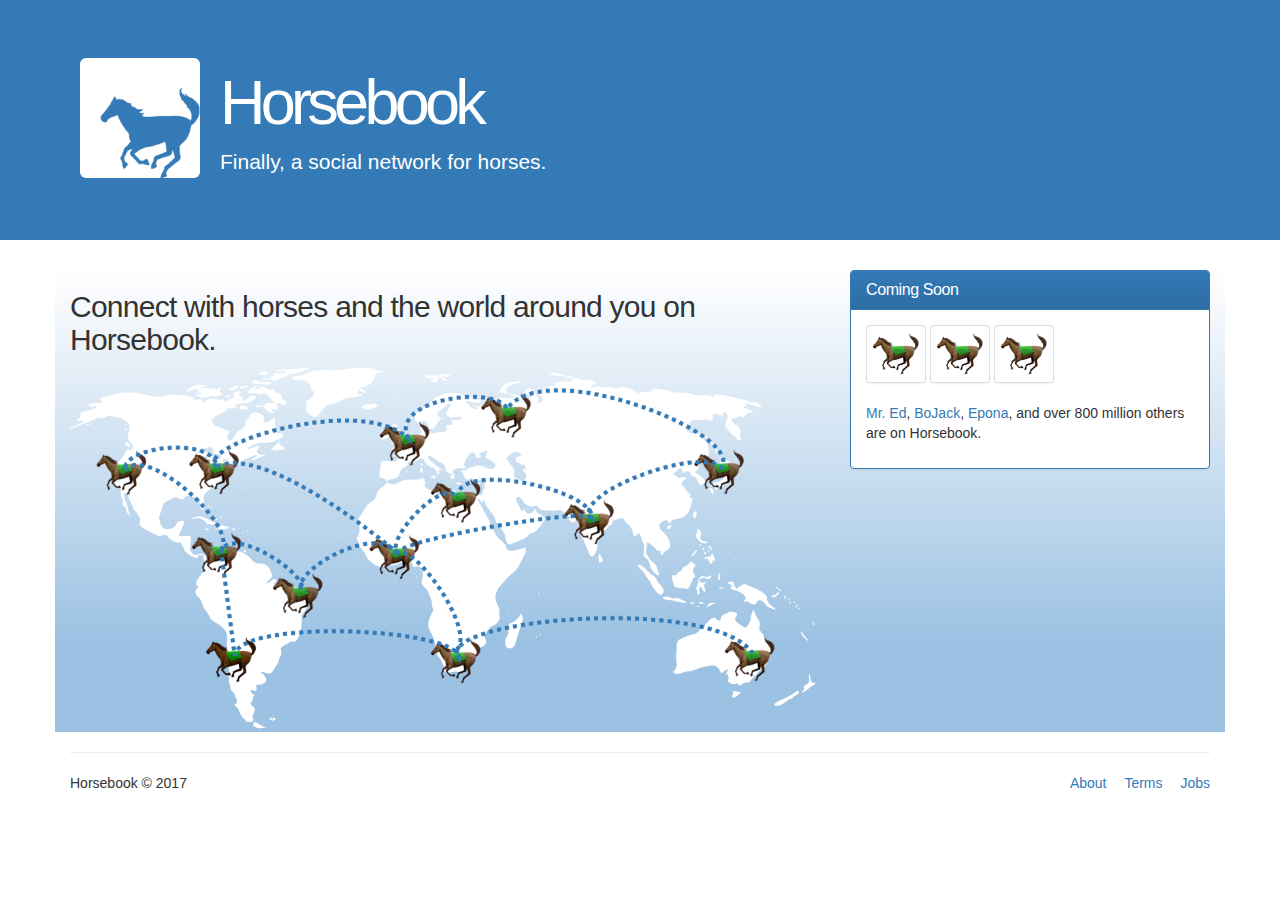
<file: index.html>
<!doctype html>
<html>
    <head>
        <meta charset="utf-8">
        <title>Horsebook</title>
        <meta name="description" content="Finally, a social network for horses.">

        <link rel="stylesheet" href="css/bootstrap.min.css">
        <link rel="stylesheet" href="css/bootstrap-theme.min.css">
        <link rel="stylesheet" href="css/main.css">

        <script src="js/vendor/modernizr-2.8.3-respond-1.4.2.min.js"></script>
    </head>

    <body>

    <div class="jumbotron">
      <div class="container">
          <div class='logo-container pull-left'>
            <img src="img/horsebook-logo.png" alt="Horsebook Logo" class="logo img-rounded img-responsive">
          </div>
          <h1>
          Horsebook
          </h1>
          <p>Finally, a social network for horses.</p>
      </div>
    </div>

    <div class="container">

      <div class="homepage row">
        <div class="col-md-8 splash-image">
          <h2>Connect with horses and the world around you on Horsebook.</h2>
          <img src="img/world-map.png" alt="World Map" class="img-responsive">
        </div>
        <div class="col-md-4">
          <div class="panel panel-primary">
            <div class="panel-heading">
              <h3 class="panel-title">Coming Soon</h3>
            </div>
            <div class="panel-body">
              <div class="profile-thumbnails">
                <img src="img/horses/example-horse.png" class="img-responsive thumbnail small-thumbnail" />
                <img src="img/horses/example-horse.png" class="img-responsive thumbnail small-thumbnail" />
                <img src="img/horses/example-horse.png" class="img-responsive thumbnail small-thumbnail" />
                <p>
                  <a href="/profiles/mr-ed.html">Mr. Ed</a>, 
                  <a href="/profiles/bojack.html">BoJack</a>,
                  <a href="/profiles/epona.html">Epona</a>, and over 800 million others are on Horsebook. 
              </div>
            </div>
          </div>
        </div>
      </div>

      <hr>

      <footer>
        <span>Horsebook &copy; 2017</span>
        <span class="pull-right terms">
          <a href="#">About</a>
          <a href="#">Terms</a>
          <a href="#">Jobs</a>
        </span>
      </footer>
    </div>

        <script src="//ajax.googleapis.com/ajax/libs/jquery/1.11.2/jquery.min.js"></script>
        <script>window.jQuery || document.write('<script src="js/vendor/jquery-1.11.2.min.js"><\/script>')</script>
        <script src="js/vendor/bootstrap.min.js"></script>
        <script src="js/main.js"></script>
    </body>
</html>
</file>
<file: css/main.css>
/* ==========================================================================
   Author's custom styles
   ========================================================================== */

h1, h2, h3 {
  font-family: Lucida Grande, Tahoma, Sans-Serif;
}

h1 {
  letter-spacing: -0.075em;
}

h2, h3 {
  letter-spacing: -0.025em;
}

h1 > a {
  color: #fff;
  text-decoration: none;
}

h1 > a:hover {
  color: #fff;
  text-decoration: none;
}

.jumbotron, .page-header {
  color: #fff;
  background-color: #337ab7;
}

.page-header {
  margin-top: 0;
}

.homepage {
  background-color: #337ab7;
  background-image: linear-gradient(#fff, #9cc2e3 80%);
}

.logo-container {
  padding: 1rem;
  margin-right: 1rem;
}

img.logo {
  width: 12rem;
  height: 12rem;
}

.page-header .logo {
  width: 6rem;
  height: 6rem;
}

.terms > a {
  margin-left: 1em;
}

img.small-thumbnail {
  max-width: 6rem;
}

.profile-thumbnails > img {
  display: inline;
}
</file>
